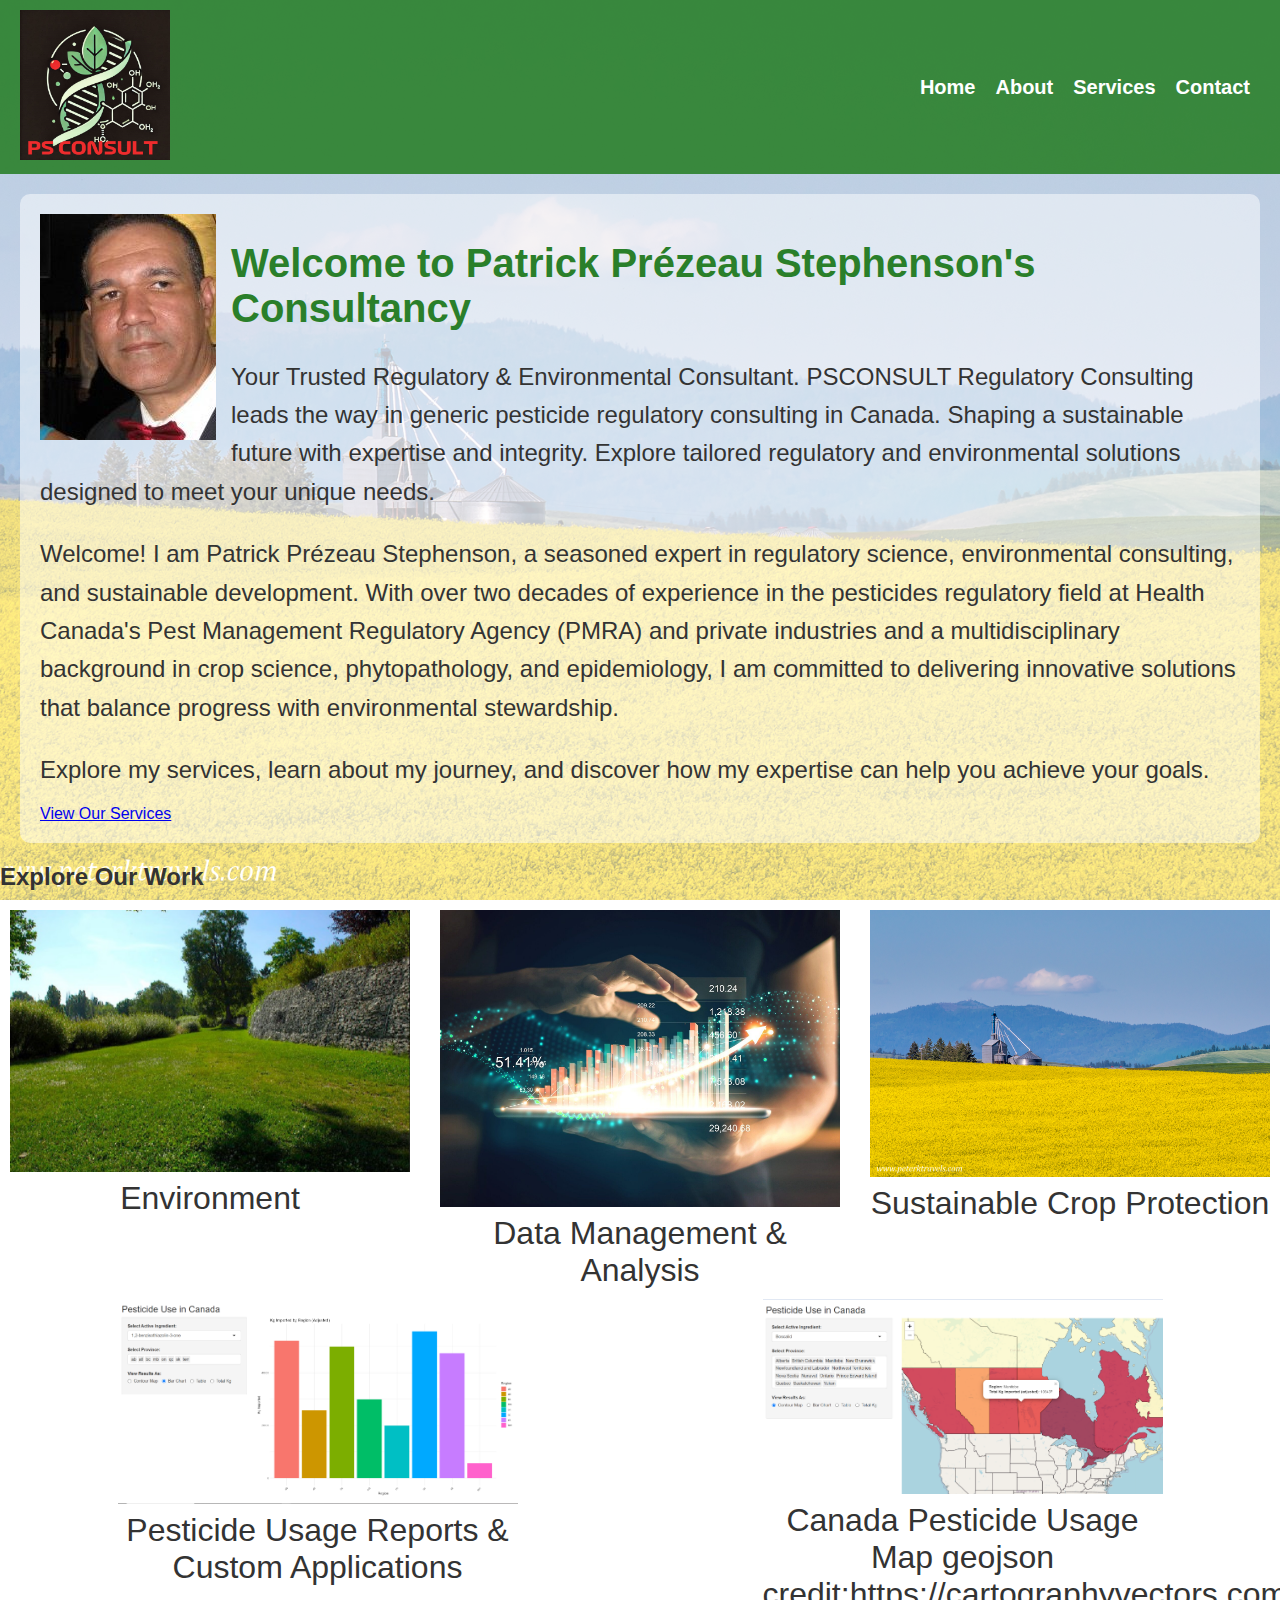
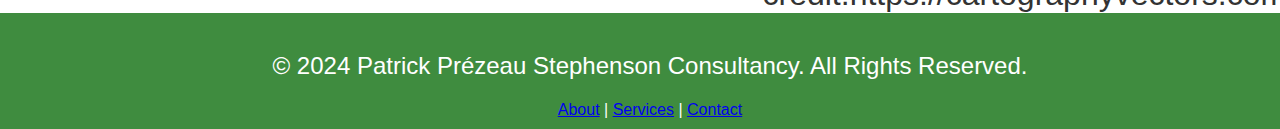
<file: index.html>
<!DOCTYPE html> 
<html lang="en">
<head>
    <meta charset="UTF-8">
    <meta name="viewport" content="width=device-width, initial-scale=1.0">
    <meta name="description" content="Patrick Prézeau Stephenson, an expert in Pesticide regulatory consulting, environmental impact assessments, and scientific evaluation, delivers sustainable solutions and compliance strategies. PSCONSULT Regulatory Consulting leads the way in generic pesticide regulatory consulting in Canada.">
    <meta name="keywords" content="Pat Stephenson, Pesticides, Regulatory Consultant, Pesticides Regulatory Affairs,Environmental Consultant, Regulations, Sustainable Solutions, Senior Scientific Evaluator, Value Expert, Compliance, Canada, PMRA, Consulting, Herbicides, Fungicides, Insecticides, Antimicrobials, Biorationals, Biological Control, IPM">
    <meta name="author" content="Patrick Prézeau Stephenson">
    <title>Pesticides Regulatory & Environmental Consultant, Value</title>
    <link rel="stylesheet" href="style.css">
</head>
<body>
    <header>
        <div class="logo">
            <img src="PSLOGO_25.png" alt="Patrick Prézeau Stephenson Logo">
        </div>
        <nav>
            <ul>
                <li><a href="index.html" title="Visit Home Page">Home</a></li>
                <li><a href="about.html" title="Learn More About Patrick Prézeau Stephenson">About</a></li>
                <li><a href="services.html" title="Discover Our Services">Services</a></li>
                <li><a href="contact.html" title="Get In Touch">Contact</a></li>
            </ul>
        </nav>
    </header>
    
    <main>
        <section class="hero">
            <div>
                <!-- Image added with text wrapping -->
                <img src="founder.jpg" alt="Patrick Prézeau Stephenson - Founder" style="float: left; margin: 0 15px 15px 0;">
                <div class="hero-text">
                    <h1>Welcome to Patrick Prézeau Stephenson's Consultancy</h1>
                    <p>Your Trusted Regulatory & Environmental Consultant. PSCONSULT Regulatory Consulting leads the way in generic pesticide regulatory consulting in Canada. Shaping a sustainable future with expertise and integrity. Explore tailored regulatory and environmental solutions designed to meet your unique needs.</p>
                    <p>Welcome! I am Patrick Prézeau Stephenson, a seasoned expert in regulatory science, environmental consulting, and sustainable development. With over two decades of experience in the pesticides regulatory field at Health Canada's Pest Management Regulatory Agency (PMRA) and private industries and a multidisciplinary background in crop science, phytopathology, and epidemiology, I am committed to delivering innovative solutions that balance progress with environmental stewardship.</p>
                    <p>Explore my services, learn about my journey, and discover how my expertise can help you achieve your goals.</p>
                    <a href="services.html" class="cta-button" title="View Services">View Our Services</a>
                </div>
            </div>
        </section>

        <section class="gallery">
            <h2>Explore Our Work</h2>
            <div class="gallery-images">
                <a href="example-projects.html" title="View Example Projects">
                    <figure>
                        <img src="environment.jpg" alt="Environmental Project - Case Study 1">
                        <figcaption>Environment</figcaption>
                    </figure>
                </a>
                <a href="example-projects.html" title="View Example Projects">
                    <figure>
                        <img src="tech_consulting2.jpg" alt="Regulatory Consultation in Progress">
                        <figcaption>Data Management & Analysis</figcaption>
                    </figure>
                </a>
                <a href="example-projects.html" title="View Example Projects">
                    <figure>
                        <img src="canola.jpg" alt="Sustainable Development Project - Case Study 2">
                        <figcaption>Sustainable Crop Protection</figcaption>
                    </figure>
                </a>
  		<a href="example-projects.html" title="View Example Projects">
                    <figure>
                        <img src="bar_chart_shiny.png" alt="Pesticide Use Shiny Apps">
                        <figcaption>Pesticide Usage Reports & Custom Applications</figcaption>
                    </figure>
                </a>
		<a href="example-projects.html" title="View Example Projects">
                    <figure>
                        <img src="Boscalid_map.png" alt="Pesticide Use Shiny Map">
                        <figcaption>Canada Pesticide Usage Map geojson 			credit:https://cartographyvectors.com/</figcaption>
                    </figure>
                </a>


          </div>
        </section>
    </main>

    <footer>
        <p>&copy; 2024 Patrick Prézeau Stephenson Consultancy. All Rights Reserved.</p>
        <div class="footer-links">
            <a href="about.html" title="About Patrick Prézeau Stephenson">About</a> | 
            <a href="services.html" title="Our Services">Services</a> | 
            <a href="contact.html" title="Contact Us">Contact</a>
        </div>
    </footer>
</body>
</html>
</file>
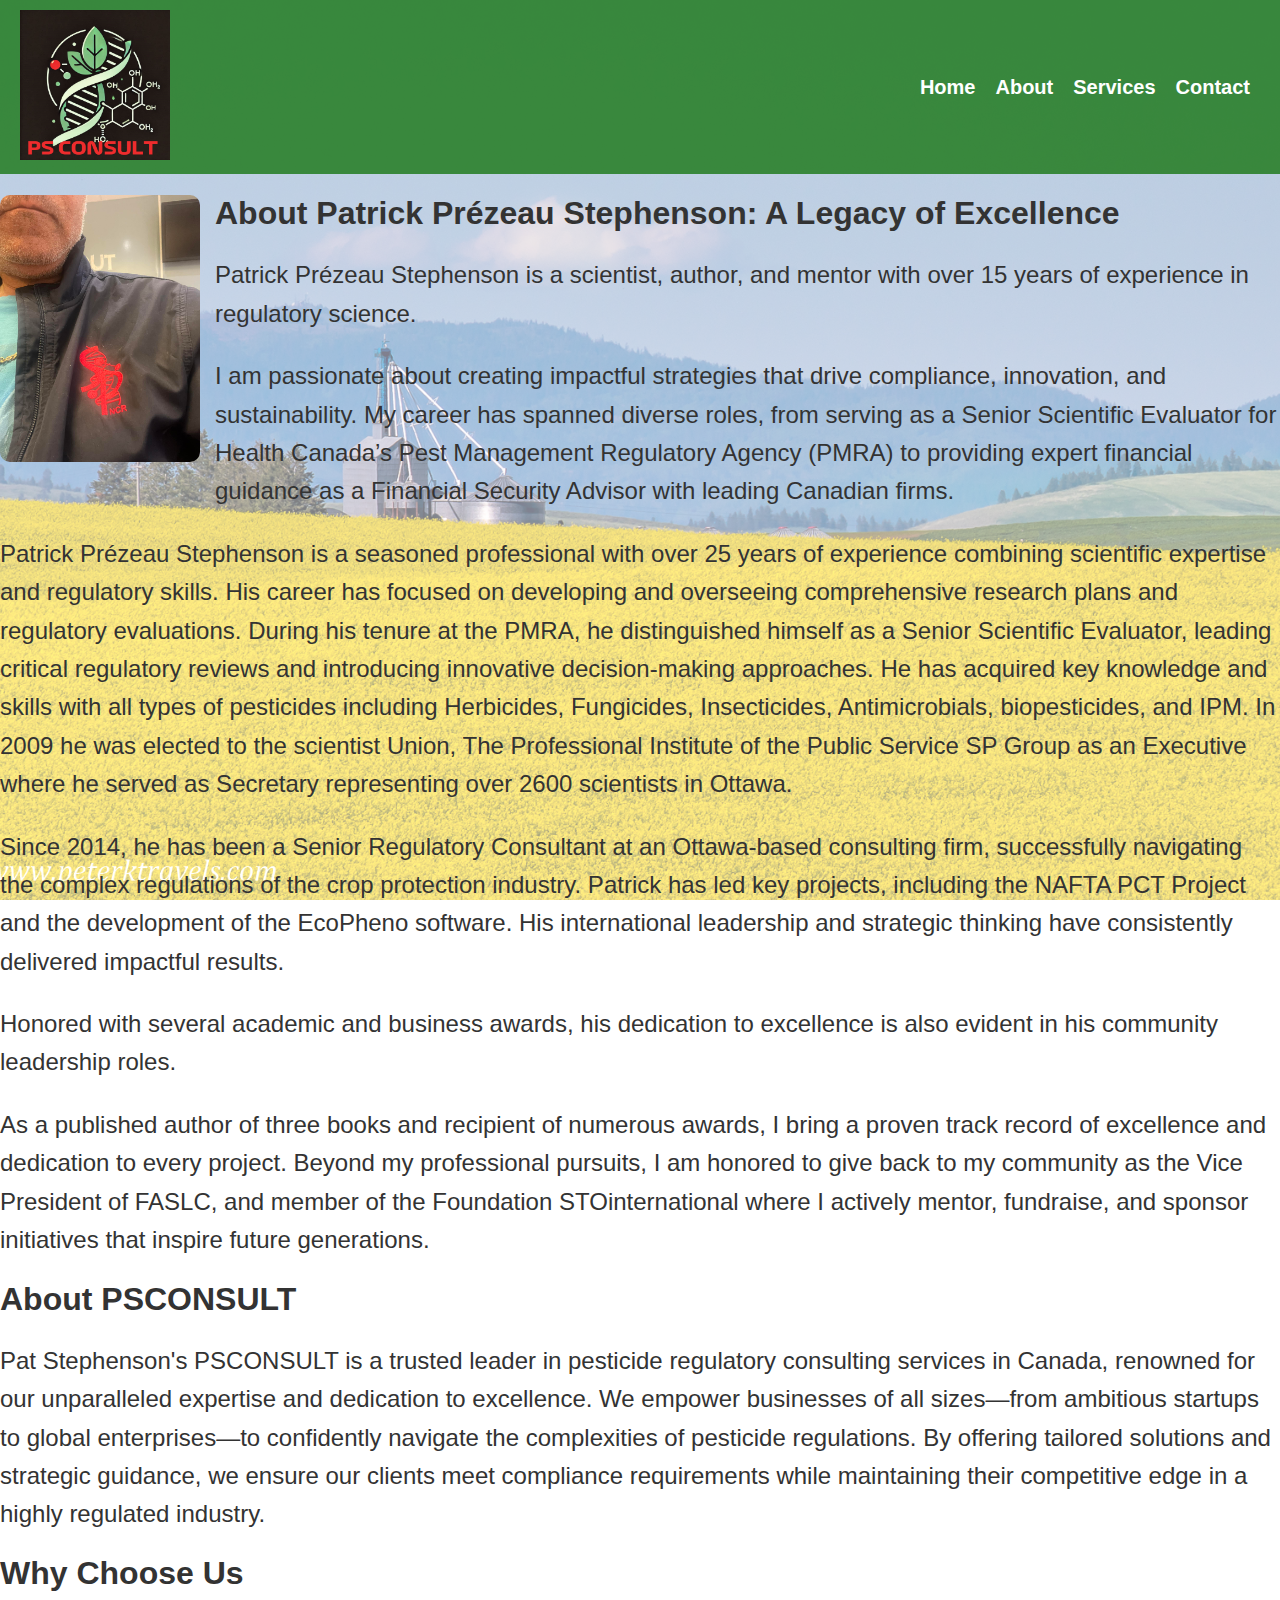
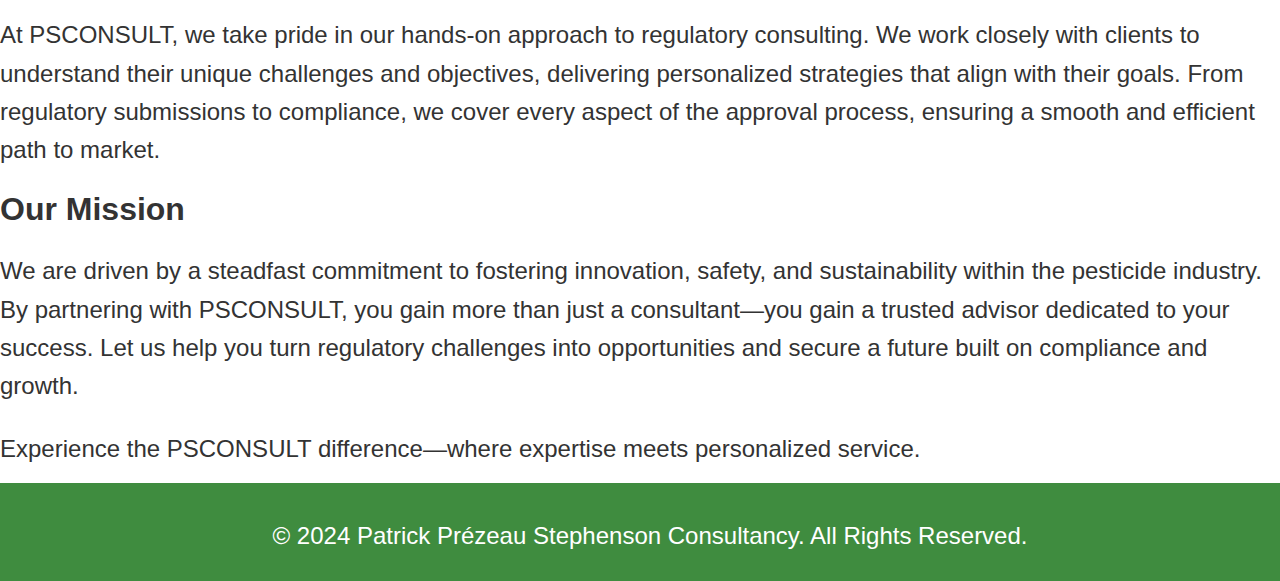
<file: about.html>
<!DOCTYPE html>
<html lang="en">
<head>
    <meta charset="UTF-8">
    <meta name="viewport" content="width=device-width, initial-scale=1.0">
    <title>About Patrick Prézeau Stephenson</title>
    <meta name="keywords" content="Regulatory Consulting, Research Plans, Crop Protection, PMRA, EcoPheno Software, NAFTA PCT Project, Senior Scientific Evaluator, Value Expert, Compliance, Canada, PMRA, Pesticides, Herbicides, Fungicides, Insecticides, Antimicrobials, Biorationals, Biological Control, IPM">
    <meta name="author" content="Patrick Prézeau Stephenson">
    <title>Services - Patrick Prézeau Stephenson</title>
    <link rel="stylesheet" href="style.css">
</head>
<body>
    <header>
        <div class="logo">
            <img src="PSLOGO_25.png" alt="Logo">
        </div>
        <nav>
            <ul>
                <li><a href="index.html">Home</a></li>
                <li><a href="about.html">About</a></li>
                <li><a href="services.html">Services</a></li>
                <li><a href="contact.html">Contact</a></li>
            </ul>
        </nav>
    </header>
    
    <main>
        <!-- Image added with text wrapping -->
        <div style="float: left; margin: 0 15px 15px 0;">
            <img src="SP_NCR_gear.jpg" alt="Patrick in PS Gear" style="width: 200px; height: auto; border-radius: 10px;">
        </div>
        <h1>About Patrick Prézeau Stephenson: A Legacy of Excellence</h1>
        <p>Patrick Prézeau Stephenson is a scientist, author, and mentor with over 15 years of experience in regulatory science.</p>

        <p>I am passionate about creating impactful strategies that drive compliance, innovation, and sustainability. My career has spanned diverse roles, from serving as a Senior Scientific Evaluator for Health Canada’s Pest Management Regulatory Agency (PMRA) to providing expert financial guidance as a Financial Security Advisor with leading Canadian firms.</p>

        <p>Patrick Prézeau Stephenson is a seasoned professional with over 25 years of experience combining scientific expertise and regulatory skills. His career has focused on developing and overseeing comprehensive research plans and regulatory evaluations. During his tenure at the PMRA, he distinguished himself as a Senior Scientific Evaluator, leading critical regulatory reviews and introducing innovative decision-making approaches. He has acquired key knowledge and skills with all types of pesticides including Herbicides, Fungicides, Insecticides, Antimicrobials, biopesticides, and IPM. In 2009 he was elected to the scientist Union, The Professional Institute of the Public Service SP Group as an Executive where he served as Secretary representing over 2600 scientists in Ottawa.</p>

        <p>Since 2014, he has been a Senior Regulatory Consultant at an Ottawa-based consulting firm, successfully navigating the complex regulations of the crop protection industry. Patrick has led key projects, including the NAFTA PCT Project and the development of the EcoPheno software. His international leadership and strategic thinking have consistently delivered impactful results.</p>

        <p>Honored with several academic and business awards, his dedication to excellence is also evident in his community leadership roles.</p>

        <p>As a published author of three books and recipient of numerous awards, I bring a proven track record of excellence and dedication to every project. Beyond my professional pursuits, I am honored to give back to my community as the Vice President of FASLC, and member of the Foundation STOinternational where I actively mentor, fundraise, and sponsor initiatives that inspire future generations.</p>

        <h1>About PSCONSULT</h1>
        <p>Pat Stephenson's PSCONSULT is a trusted leader in pesticide regulatory consulting services in Canada, renowned for our unparalleled expertise and dedication to excellence. We empower businesses of all sizes—from ambitious startups to global enterprises—to confidently navigate the complexities of pesticide regulations. By offering tailored solutions and strategic guidance, we ensure our clients meet compliance requirements while maintaining their competitive edge in a highly regulated industry.</p>

        <h1>Why Choose Us</h1>
        <p>At PSCONSULT, we take pride in our hands-on approach to regulatory consulting. We work closely with clients to understand their unique challenges and objectives, delivering personalized strategies that align with their goals. From regulatory submissions to compliance, we cover every aspect of the approval process, ensuring a smooth and efficient path to market.</p>

        <h1>Our Mission</h1>
        <p>We are driven by a steadfast commitment to fostering innovation, safety, and sustainability within the pesticide industry. By partnering with PSCONSULT, you gain more than just a consultant—you gain a trusted advisor dedicated to your success. Let us help you turn regulatory challenges into opportunities and secure a future built on compliance and growth.</p>

        <p>Experience the PSCONSULT difference—where expertise meets personalized service.</p>
    </main>

    <footer>
        <p>&copy; 2024 Patrick Prézeau Stephenson Consultancy. All Rights Reserved.</p>
    </footer>
</body>
</html>
</file>
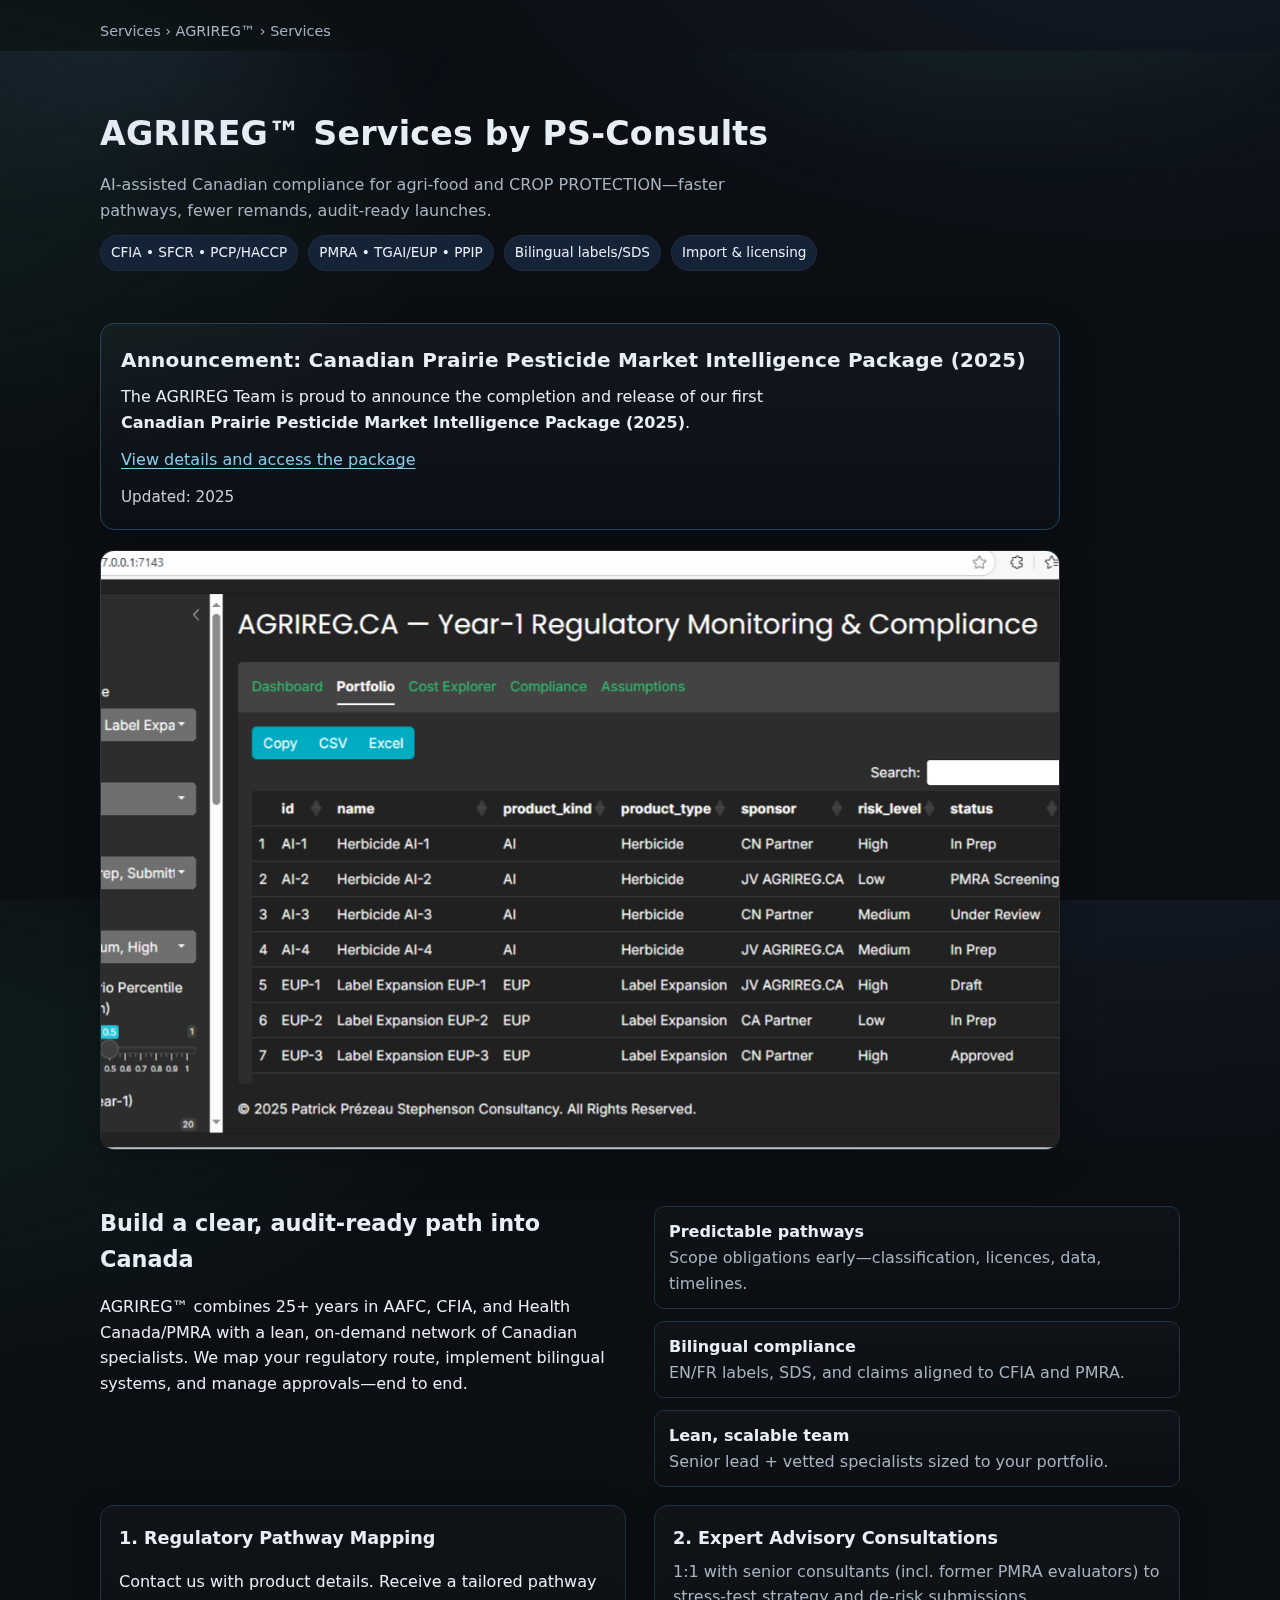
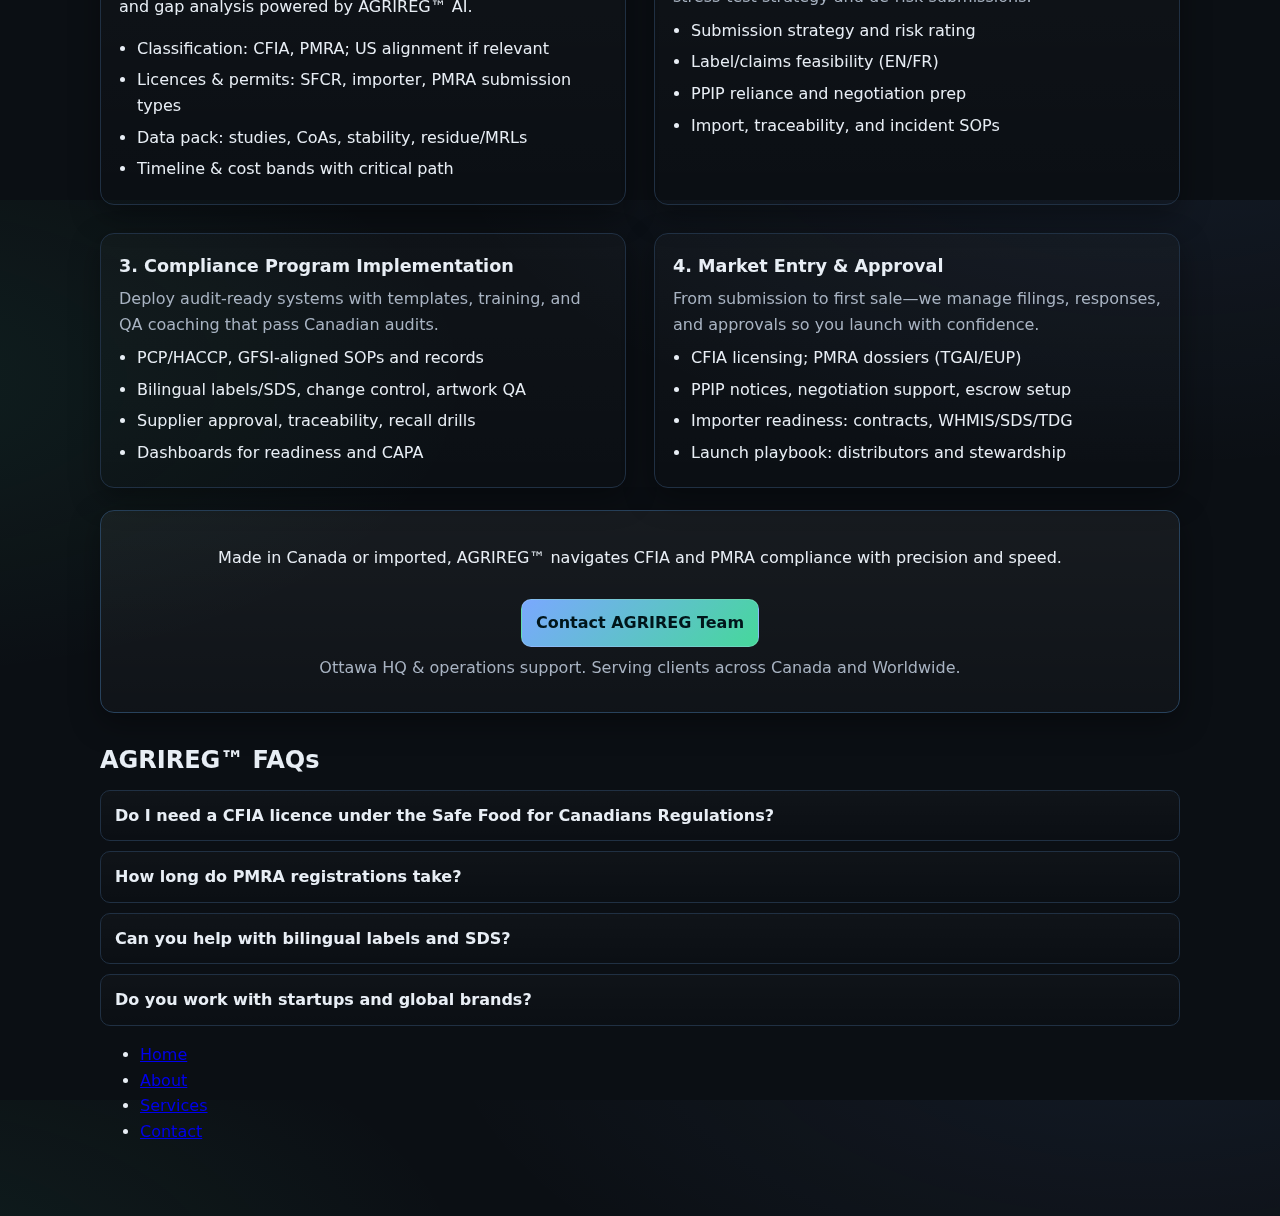
<file: AGRIREG.html>
<!doctype html>
<html lang="en-CA">
<head>
  <meta charset="utf-8">
  <title>UPCOMING AGRIREG™ Services — Canadian Agri‑Food CFIA & PMRA Compliance | PS‑Consults</title>
  <meta name="viewport" content="width=device-width, initial-scale=1">
  <meta name="description" content="AGRIREG™ by PS‑Consults: Lean, AI‑assisted Canadian agri‑food compliance. CFIA licensing, PMRA dossiers, bilingual labels/SDS, HACCP/PCP programs, and market approvals.">
  <link rel="canonical" href="https://agrireg.ai">
  <meta name="robots" content="index,follow,max-snippet:-1,max-image-preview:large,max-video-preview:-1">

  <!-- Open Graph / Twitter -->
  <meta property="og:title" content="AGRIREG™ Services — Canadian Agri‑Food & PMRA Compliance | PS‑Consults">
  <meta property="og:description" content="Regulatory pathway mapping, expert advisory, audit‑ready implementation, and market approvals for Canada. CFIA • PMRA • HACCP/PCP • bilingual labeling.">
  <meta property="og:type" content="website">
  <meta property="og:url" content="https://ps-consults.com/agrireg/services">
  <meta property="og:site_name" content="PS‑Consults">
  <meta property="og:locale" content="en_CA">
  <meta name="twitter:card" content="summary_large_image">
  <meta name="twitter:title" content="AGRIREG™ Services — Canadian Agri‑Food & PMRA Compliance">
  <meta name="twitter:description" content="Canadian market entry with confidence: CFIA/PMRA compliance, labels, HACCP/PCP, and approvals.">
  <link rel="alternate" hreflang="en-CA" href="https://ps-consults.com/agrireg/services">

  <!-- Preload for faster decode (kept, but LCP moved to text) -->
  <link rel="preload" as="image" href="AGRIREG%20demo%20page.png" imagesizes="(max-width: 900px) 100vw, 960px">

  <!-- External stylesheet (modern, 2‑column max layout) -->
  <link rel="stylesheet" href="styles.css">

  <!-- Page-scoped styles -->
  <style>
    :root{
      --hero-max-img: 640px;
      --hero-min-img: 280px;
      --hero-gap: clamp(1rem, 3vw, 3rem);
      --card-radius: 14px;
      --ring: 1px solid color-mix(in oklab, #ffffff 10%, transparent);
      --shadow-lg: 0 12px 40px rgba(0,0,0,.18), 0 4px 14px rgba(0,0,0,.12);
      --glow: drop-shadow(0 0 24px rgba(80,160,255,.25)) drop-shadow(0 0 48px rgba(120,200,255,.15));
    }
    /* Hero layout (text only now) */
    .hero.ai-glow .container{
      display: block;
    }
    .hero__content :where(.hero__title,.hero__subtitle){ margin: 0 0 .75rem 0; }

    /* Demo image placed below hero, left-aligned (not centered) */
    .demo{
      padding: clamp(.5rem, 2vw, 1.25rem) 0 0 0;
    }
    .demo .container{
      /* Ensure left alignment; no auto-centering */
      text-align: left;
    }
    .demo__media{
      width: min(100%, 960px);
      margin: 0;            /* no centering */
    }
    .demo__figure{ margin: 0; position: relative; isolation: isolate; }
    .demo__frame{
      aspect-ratio: 16 / 10;
      width: 100%;
      border-radius: var(--card-radius);
      overflow: clip;
      background:
        radial-gradient(120% 120% at 90% 10%, rgba(0,170,255,.10), transparent 60%),
        linear-gradient(180deg, rgba(255,255,255,.06), rgba(255,255,255,0));
      border: var(--ring);
      box-shadow: var(--shadow-lg);
      backdrop-filter: saturate(110%) contrast(102%);
    }
    .demo__image{
      width: 100%;
      height: 100%;
      object-fit: cover;
      display: block;
      filter: var(--glow);
      transform: translateZ(0);
    }

    /* Announcement card */
    .announcement{
      padding: clamp(1rem, 3vw, 1.75rem) 0 0 0;
    }
    .announcement .container{
      text-align: left;
    }
    .announcement__card{
      width: min(100%, 960px);
      margin: 0;
      padding: clamp(1rem, 2.5vw, 1.25rem);
      border-radius: var(--card-radius);
      border: var(--ring);
      box-shadow: var(--shadow-lg);
      background:
        radial-gradient(120% 120% at 10% 20%, rgba(0,170,255,.14), transparent 55%),
        linear-gradient(180deg, rgba(255,255,255,.08), rgba(255,255,255,0));
      backdrop-filter: saturate(115%) contrast(103%);
    }
    .announcement__title{
      margin: 0 0 .5rem 0;
      font-size: clamp(1.05rem, 2.2vw, 1.25rem);
      letter-spacing: .2px;
    }
    .announcement__text{
      margin: 0 0 .75rem 0;
      max-width: 70ch;
    }
    .announcement__link{
      display: inline-flex;
      align-items: center;
      gap: .5rem;
      text-decoration: underline;
      text-underline-offset: 3px;
    }
 
  /* Make the announcement link readable on dark backgrounds */
  .announcement__link,
  .announcement__link:visited{
    color: skyblue;
  }
  .announcement__link:hover,
  .announcement__link:focus-visible{
    color: #9ad9ff; /* lighter skyblue */
  }

    
    .announcement__meta{
      margin: .75rem 0 0 0;
      opacity: .85;
      font-size: .95rem;
    }

    .sr-only{
      position:absolute; width:1px; height:1px; padding:0; margin:-1px; overflow:hidden; clip:rect(0,0,0,0); white-space:nowrap; border:0;
    }
  </style>
</head>
<body>
  <nav class="breadcrumbs" aria-label="Breadcrumb">
    <a href="/services">Services</a> <span aria-hidden="true">›</span> <a href="/agrireg">AGRIREG™</a> <span aria-hidden="true">›</span> <span aria-current="page">Services</span>
  </nav>

  <header class="hero ai-glow">
    <div class="container">
      <div class="hero__content">
        <h1 class="hero__title">AGRIREG™ Services by PS‑Consults</h1>
        <p class="hero__subtitle">
          AI‑assisted Canadian compliance for agri‑food and CROP PROTECTION—faster pathways, fewer remands, audit‑ready launches.
        </p>
        <div class="badges">
          <span class="pill">CFIA • SFCR • PCP/HACCP</span>
          <span class="pill">PMRA • TGAI/EUP • PPIP</span>
          <span class="pill">Bilingual labels/SDS</span>
          <span class="pill">Import & licensing</span>
        </div>
      </div>
    </div>
  </header>

  <!-- Announcement (placed above demo image, below hero) -->
  <section class="announcement" aria-label="Announcement">
    <div class="container">
      <article class="announcement__card card glass" role="note" aria-live="polite">
        <h2 class="announcement__title">Announcement: Canadian Prairie Pesticide Market Intelligence Package (2025)</h2>
        <p class="announcement__text">
          The AGRIREG Team is proud to announce the completion and release of our first
          <strong>Canadian Prairie Pesticide Market Intelligence Package (2025)</strong>.
        </p>
        <a
          class="announcement__link"
          href="https://canada-pesticide-survey-2025.netlify.app/"
          target="_blank"
          rel="noopener noreferrer"
        >View details and access the package</a>
        <p class="announcement__meta">Updated: 2025</p>
      </article>
    </div>
  </section>

  <!-- Demo image BELOW hero, not centered -->
  <section class="demo demo--below-hero" aria-label="AGRIREG Demo">
    <div class="container">
      <div class="demo__media">
        <figure class="demo__figure">
          <div class="demo__frame">
            <!-- Optionally provide a WebP source for better performance
            <picture>
              <source srcset="agrireg-demo-page.webp" type="image/webp" sizes="(max-width: 900px) 100vw, 960px">
              <img ...>
            </picture>
            -->
            <img
              class="demo__image"
              src="AGRIREG%20demo%20page.png"
              alt="AGRIREG demo dashboard showing AI‑assisted Canadian compliance workflow"
              decoding="async"
              loading="lazy"
              fetchpriority="low"
              sizes="(max-width: 900px) 100vw, 960px">
          </div>
          <figcaption class="sr-only">AGRIREG demo interface: AI‑assisted pathway mapping and submission checks.</figcaption>
        </figure>
      </div>
    </div>
  </section>

  <main id="agrireg-services" class="section">
    <div class="container">
      <section class="intro grid-2">
        <div class="intro__text">
          <h2>Build a clear, audit‑ready path into Canada</h2>
          <p>
            AGRIREG™ combines 25+ years in AAFC, CFIA, and Health Canada/PMRA with a lean, on‑demand network of Canadian specialists. We map your regulatory route, implement bilingual systems, and manage approvals—end to end.
          </p>
        </div>
        <ul class="keypoints">
          <li><strong>Predictable pathways</strong><span> Scope obligations early—classification, licences, data, timelines.</span></li>
          <li><strong>Bilingual compliance</strong><span> EN/FR labels, SDS, and claims aligned to CFIA and PMRA.</span></li>
          <li><strong>Lean, scalable team</strong><span> Senior lead + vetted specialists sized to your portfolio.</span></li>
        </ul>
      </section>

      <section class="services grid-2">
        <article class="card">
          <h3 class="card__title">1. Regulatory Pathway Mapping</h3>
          <p>Contact us with product details. Receive a tailored pathway and gap analysis powered by AGRIREG™ AI.</p>
          <ul class="card__list">
            <li>Classification: CFIA, PMRA; US alignment if relevant</li>
            <li>Licences & permits: SFCR, importer, PMRA submission types</li>
            <li>Data pack: studies, CoAs, stability, residue/MRLs</li>
            <li>Timeline & cost bands with critical path</li>
          </ul>
          <!--  <a href="/agrireg/mapping" class="btn">Start Mapping</a>-->
        </article>

        <article class="card">
          <h3 class="card__title">2. Expert Advisory Consultations</h3>
          <p class="card__lead">1:1 with senior consultants (incl. former PMRA evaluators) to stress‑test strategy and de‑risk submissions.</p>
          <ul class="card__list">
            <li>Submission strategy and risk rating</li>
            <li>Label/claims feasibility (EN/FR)</li>
            <li>PPIP reliance and negotiation prep</li>
            <li>Import, traceability, and incident SOPs</li>
          </ul>
          <!-- <a href="/agrireg/consult" class="btn">Book a Session</a>-->
        </article>

        <article class="card">
          <h3 class="card__title">3. Compliance Program Implementation</h3>
          <p class="card__lead">Deploy audit‑ready systems with templates, training, and QA coaching that pass Canadian audits.</p>
          <ul class="card__list">
            <li>PCP/HACCP, GFSI‑aligned SOPs and records</li>
            <li>Bilingual labels/SDS, change control, artwork QA</li>
            <li>Supplier approval, traceability, recall drills</li>
            <li>Dashboards for readiness and CAPA</li>
          </ul>
          <!--  <a href="/agrireg/implementation" class="btn">View Templates</a>-->
        </article>

        <article class="card">
          <h3 class="card__title">4. Market Entry & Approval</h3>
          <p class="card__lead">From submission to first sale—we manage filings, responses, and approvals so you launch with confidence.</p>
          <ul class="card__list">
            <li>CFIA licensing; PMRA dossiers (TGAI/EUP)</li>
            <li>PPIP notices, negotiation support, escrow setup</li>
            <li>Importer readiness: contracts, WHMIS/SDS/TDG</li>
            <li>Launch playbook: distributors and stewardship</li>
          </ul>
          <!-- <a href="/agrireg/approval" class="btn">Get Approved</a>-->
        </article>
      </section>

      <section class="cta card glass">
        <p>Made in Canada or imported, AGRIREG™ navigates CFIA and PMRA compliance with precision and speed.</p>
        <a href="/contact" class="btn btn--primary">Contact AGRIREG Team</a>
        <p class="locations">Ottawa HQ & operations support. Serving clients across Canada and Worldwide.</p>
      </section>

      <section class="faq">
        <h2>AGRIREG™ FAQs</h2>

        <details class="accordion">
          <summary>Do I need a CFIA licence under the Safe Food for Canadians Regulations?</summary>
          <p>If you import, manufacture, or export most foods, you likely need an SFCR licence and a written PCP/HACCP program. We scope this in step 1 and map the exact path.</p>
        </details>

        <details class="accordion">
          <summary>How long do PMRA registrations take?</summary>
          <p>Timelines vary by submission. Label amendments can complete in months; new TGAI/EUP programs take longer. We provide realistic bands and critical‑path actions.</p>
        </details>

        <details class="accordion">
          <summary>Can you help with bilingual labels and SDS?</summary>
          <p>Yes—end‑to‑end EN/FR labels and SDS with change control and printer‑ready artwork to reduce remands and reprints.</p>
        </details>

        <details class="accordion">
          <summary>Do you work with startups and global brands?</summary>
          <p>Both. AGRIREG™ scales from single products to large, multi‑product portfolios through a vetted Canadian specialist network.</p>
        </details>
      </section>

      <nav>
        <ul>
          <li><a href="index.html">Home</a></li>
          <li><a href="about.html">About</a></li>
          <li><a href="services.html">Services</a></li>
          <li><a href="contact.html">Contact</a></li>
        </ul>
      </nav>
    </div>
  </main>

  <!-- Structured data: Service -->
  <script type="application/ld+json">
  {
    "@context":"https://schema.org",
    "@type":"Service",
    "name":"AGRIREG™ — Canadian Agri‑Food & PMRA Compliance",
    "provider":{
      "@type":"Organization",
      "name":"PS‑Consults Inc.",
      "url":"https://ps-consults.com",
      "logo":"https://ps-consults.com/assets/logo.png"
    },
    "areaServed":[{"@type":"Country","name":"Canada"}],
    "serviceType":"Agri‑food regulatory compliance and PMRA registration",
    "description":"Regulatory pathway mapping, CFIA licensing, bilingual labeling/SDS, HACCP/PCP program implementation, PMRA dossiers and approvals for foods, ingredients, crop inputs and biopesticides.",
    "brand":"AGRIREG™",
    "url":"https://ps-consults.com/agrireg/services",
    "offers":{"@type":"Offer","priceCurrency":"CAD","availability":"https://schema.org/InStock"}
  }
  </script>

  <!-- Structured data: FAQ -->
  <script type="application/ld+json">
  {
    "@context":"https://schema.org",
    "@type":"FAQPage",
    "mainEntity":[
      {
        "@type":"Question",
        "name":"Do I need a CFIA licence under the Safe Food for Canadians Regulations?",
        "acceptedAnswer":{"@type":"Answer","text":"If you import, manufacture, or export most foods, you likely need an SFCR licence and a written PCP/HACCP program. AGRIREG™ scopes this in step 1 and maps the exact licensing path."}
      },
      {
        "@type":"Question",
        "name":"How long do PMRA registrations take?",
        "acceptedAnswer":{"@type":"Answer","text":"Timelines depend on submission type. Label amendments can complete in months; new TGAI/EUP programs take longer. AGRIREG™ provides realistic timeline bands, critical‑path actions, and response strategies."}
      },
      {
        "@type":"Question",
        "name":"Can you help with bilingual labels and SDS?",
        "acceptedAnswer":{"@type":"Answer","text":"Yes. AGRIREG™ delivers end‑to‑end EN/FR labels and SDS with change control and printer‑ready artwork to reduce remands and reprints."}
      },
      {
        "@type":"Question",
        "name":"Do you work with startups and global brands?",
        "acceptedAnswer":{"@type":"Answer","text":"Yes. AGRIREG™ scales from single products to large, multi‑product portfolios through a vetted network of Canadian regulatory specialists."}
      }
    ]
  }
  </script>
</body>
</html>
</file>
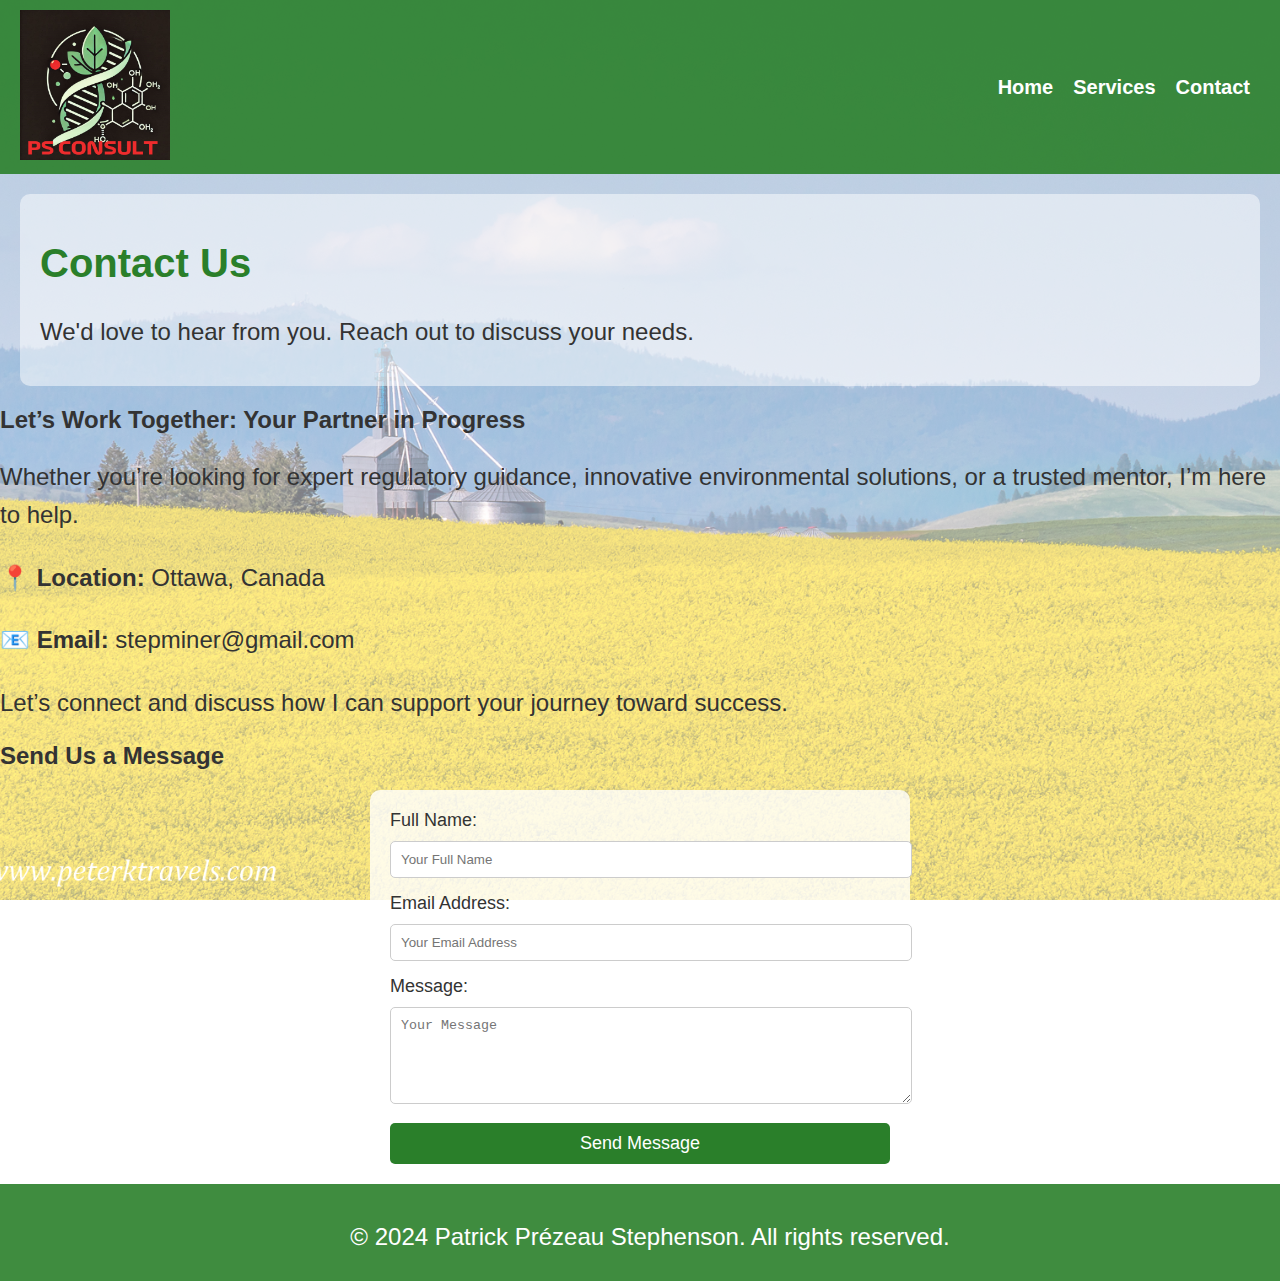
<file: contact.html>
<!DOCTYPE html>
<html lang="en">
<head>
    <meta charset="UTF-8">
    <meta name="viewport" content="width=device-width, initial-scale=1.0">
    <meta name="description" content="Get in touch with Patrick Prézeau Stephenson for regulatory consulting services.">
    <meta name="keywords" content="Contact, Regulatory Consulting, Patrick Prézeau Stephenson">
    <meta name="author" content="Patrick Prézeau Stephenson">
    <title>Contact - Patrick Prézeau Stephenson</title>
    <link rel="stylesheet" href="style.css">
</head>
<body>
    <header>
        <div class="logo">
            <img src="PSLOGO_25.png" alt="Logo">
        </div>
        <nav>
            <ul>
                <li><a href="index.html">Home</a></li>
                <li><a href="services.html">Services</a></li>
                <li><a href="contact.html" class="active">Contact</a></li>
            </ul>
        </nav>
    </header>

    <section class="hero">
        <div class="hero-text">
            <h1>Contact Us</h1>
            <p>We'd love to hear from you. Reach out to discuss your needs.</p>
        </div>
    </section>  

    <section class="contact-text">
        <h2>Let’s Work Together: Your Partner in Progress</h2>
        <p>Whether you’re looking for expert regulatory guidance, innovative environmental solutions, or a trusted mentor, I’m here to help.</p>
        <p><strong>📍 Location:</strong> Ottawa, Canada</p>
        <p><strong>📧 Email:</strong> stepminer@gmail.com</p>
        <p>Let’s connect and discuss how I can support your journey toward success.</p>
    </section>

    <section class="contact">
        <h2>Send Us a Message</h2>
       <form>
        <form action="submit_form.php" method="post">
             <form name="contact" method="POST" netlify> 
            <div style="background-color: rgba(255, 255, 255, 0.8); padding: 20px; border-radius: 10px; max-width: 500px; margin: 0 auto;">
                <label for="name" style="display: block; margin-bottom: 10px; font-size: 18px;">Full Name:</label>
                <input type="text" id="name" name="name" placeholder="Your Full Name" required style="width: 100%; padding: 10px; margin-bottom: 15px; border-radius: 5px; border: 1px solid #ccc;">
                
                <label for="email" style="display: block; margin-bottom: 10px; font-size: 18px;">Email Address:</label>
                <input type="email" id="email" name="email" placeholder="Your Email Address" required style="width: 100%; padding: 10px; margin-bottom: 15px; border-radius: 5px; border: 1px solid #ccc;">
                
                <label for="message" style="display: block; margin-bottom: 10px; font-size: 18px;">Message:</label>
                <textarea id="message" name="message" placeholder="Your Message" rows="5" required style="width: 100%; padding: 10px; margin-bottom: 15px; border-radius: 5px; border: 1px solid #ccc;"></textarea>
                
                <button type="submit" style="display: block; width: 100%; padding: 10px; background-color: #2a7f2a; color: white; border: none; border-radius: 5px; font-size: 18px; cursor: pointer;">Send Message</button>
            </div>
        </form>
    </section>

    <footer>
        <p>&copy; 2024 Patrick Prézeau Stephenson. All rights reserved.</p>
    </footer>
</body>
</html>
</file>
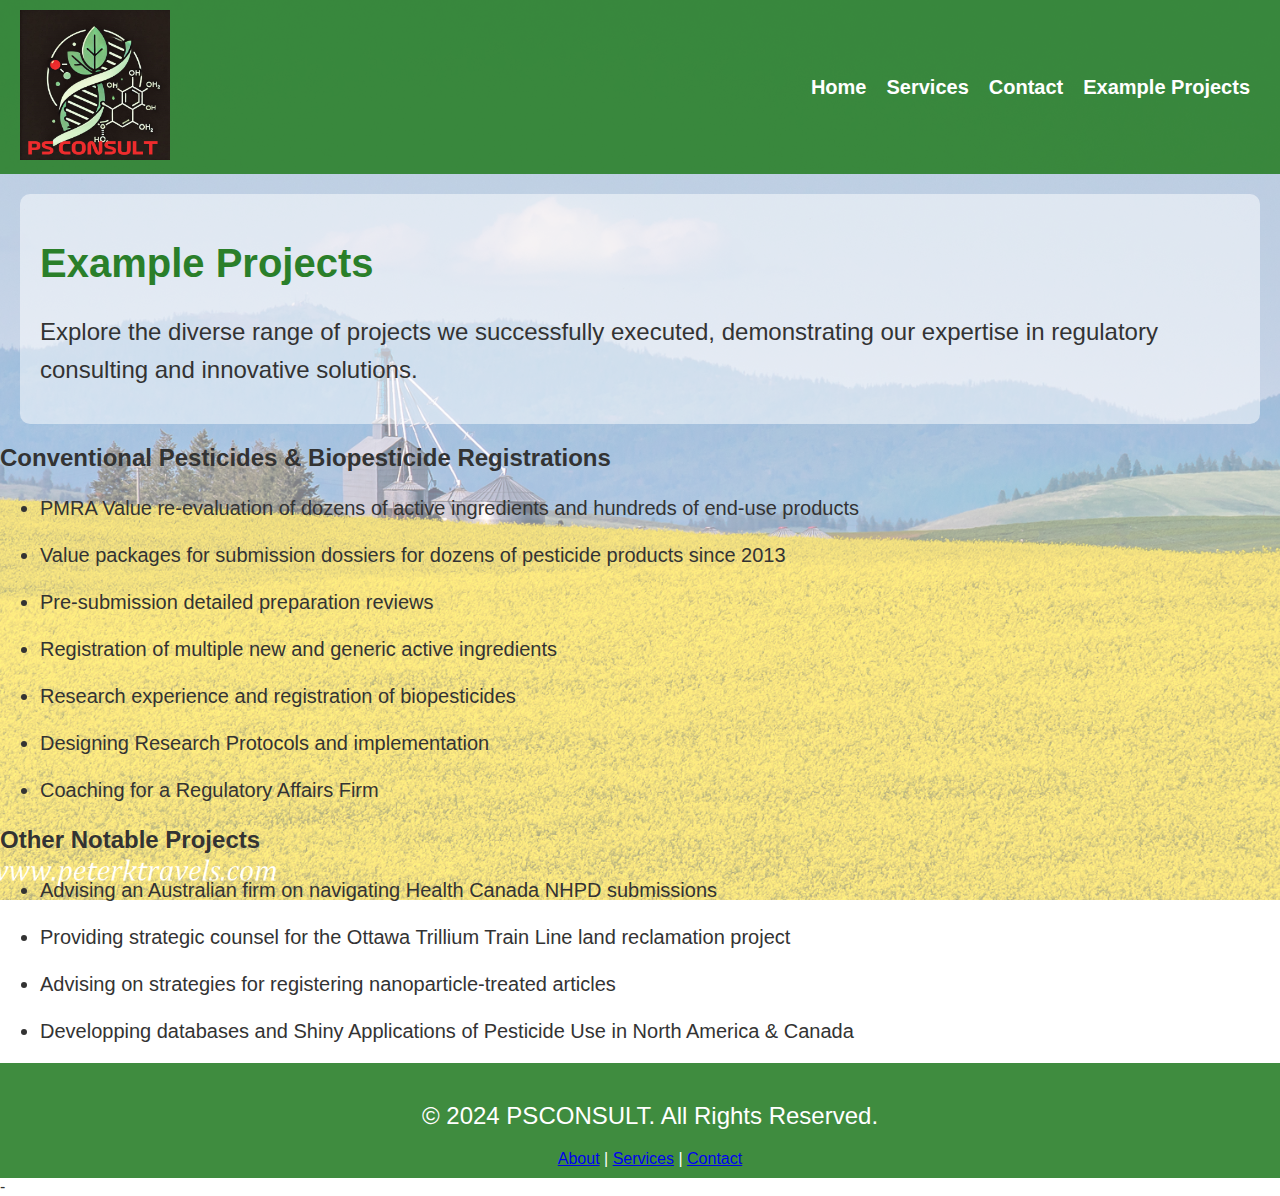
<file: example-projects.html>
<!DOCTYPE html>
<html lang="en">
<head>
    <meta charset="UTF-8">
    <meta name="viewport" content="width=device-width, initial-scale=1.0">
    <meta name="description" content="Explore example projects handled by PSCONSULT, showcasing expertise in pesticide registrations, biopesticides, and pesticide regulatory advisory services in Canada.">
    <meta name="keywords" content="Pesticide Registration, Biopesticides, Regulatory Consulting, PMRA, Health Canada, Value Re-evaluation, Generic">
    <meta name="author" content="PSCONSULT">
    <title>Example Projects - PSCONSULT</title>
    <link rel="stylesheet" href="style.css">
</head>
<body>
    <header>
        <div class="logo">
            <img src="PSLOGO_25.png" alt="PSCONSULT Logo">
        </div>
        <nav>
            <ul>
                <li><a href="index.html">Home</a></li>
                <li><a href="services.html">Services</a></li>
                <li><a href="contact.html">Contact</a></li>
                <li><a href="example-projects.html" class="active">Example Projects</a></li>
            </ul>
        </nav>
    </header>

    <main>
        <section class="hero">
            <div class="hero-text">
                <h1>Example Projects</h1>
                <p>Explore the diverse range of projects we successfully executed, demonstrating our expertise in regulatory consulting and innovative solutions.</p>
            </div>
        </section>

        <section class="projects">
            <h2>Conventional Pesticides & Biopesticide Registrations</h2>
            <ul>
                <li>PMRA Value re-evaluation of dozens of active ingredients and hundreds of end-use products</li>
                <li>Value packages for submission dossiers for dozens of pesticide products since 2013</li>
                <li>Pre-submission detailed preparation reviews</li>
                <li>Registration of multiple new and generic active ingredients</li>
                <li>Research experience and registration of biopesticides</li>
		<li>Designing Research Protocols and implementation</li>
                <li>Coaching for a Regulatory Affairs Firm</li>
            </ul>
        </section>

        <section class="other-projects">
            <h2>Other Notable Projects</h2>
            <ul>
                <li>Advising an Australian firm on navigating Health Canada NHPD submissions</li>
                <li>Providing strategic counsel for the Ottawa Trillium Train Line land reclamation project</li>
                <li>Advising on strategies for registering nanoparticle-treated articles</li>
    		<li>Developping databases and Shiny Applications of Pesticide Use in North America & Canada</li>
   
         </ul>
        </section>
    </main>

    <footer>
        <p>&copy; 2024 PSCONSULT. All Rights Reserved.</p>
        <div class="footer-links">
            <a href="about.html">About</a> |
            <a href="services.html">Services</a> |
            <a href="contact.html">Contact</a>
        </div>
    </footer>
</body>
</html>

-
</file>
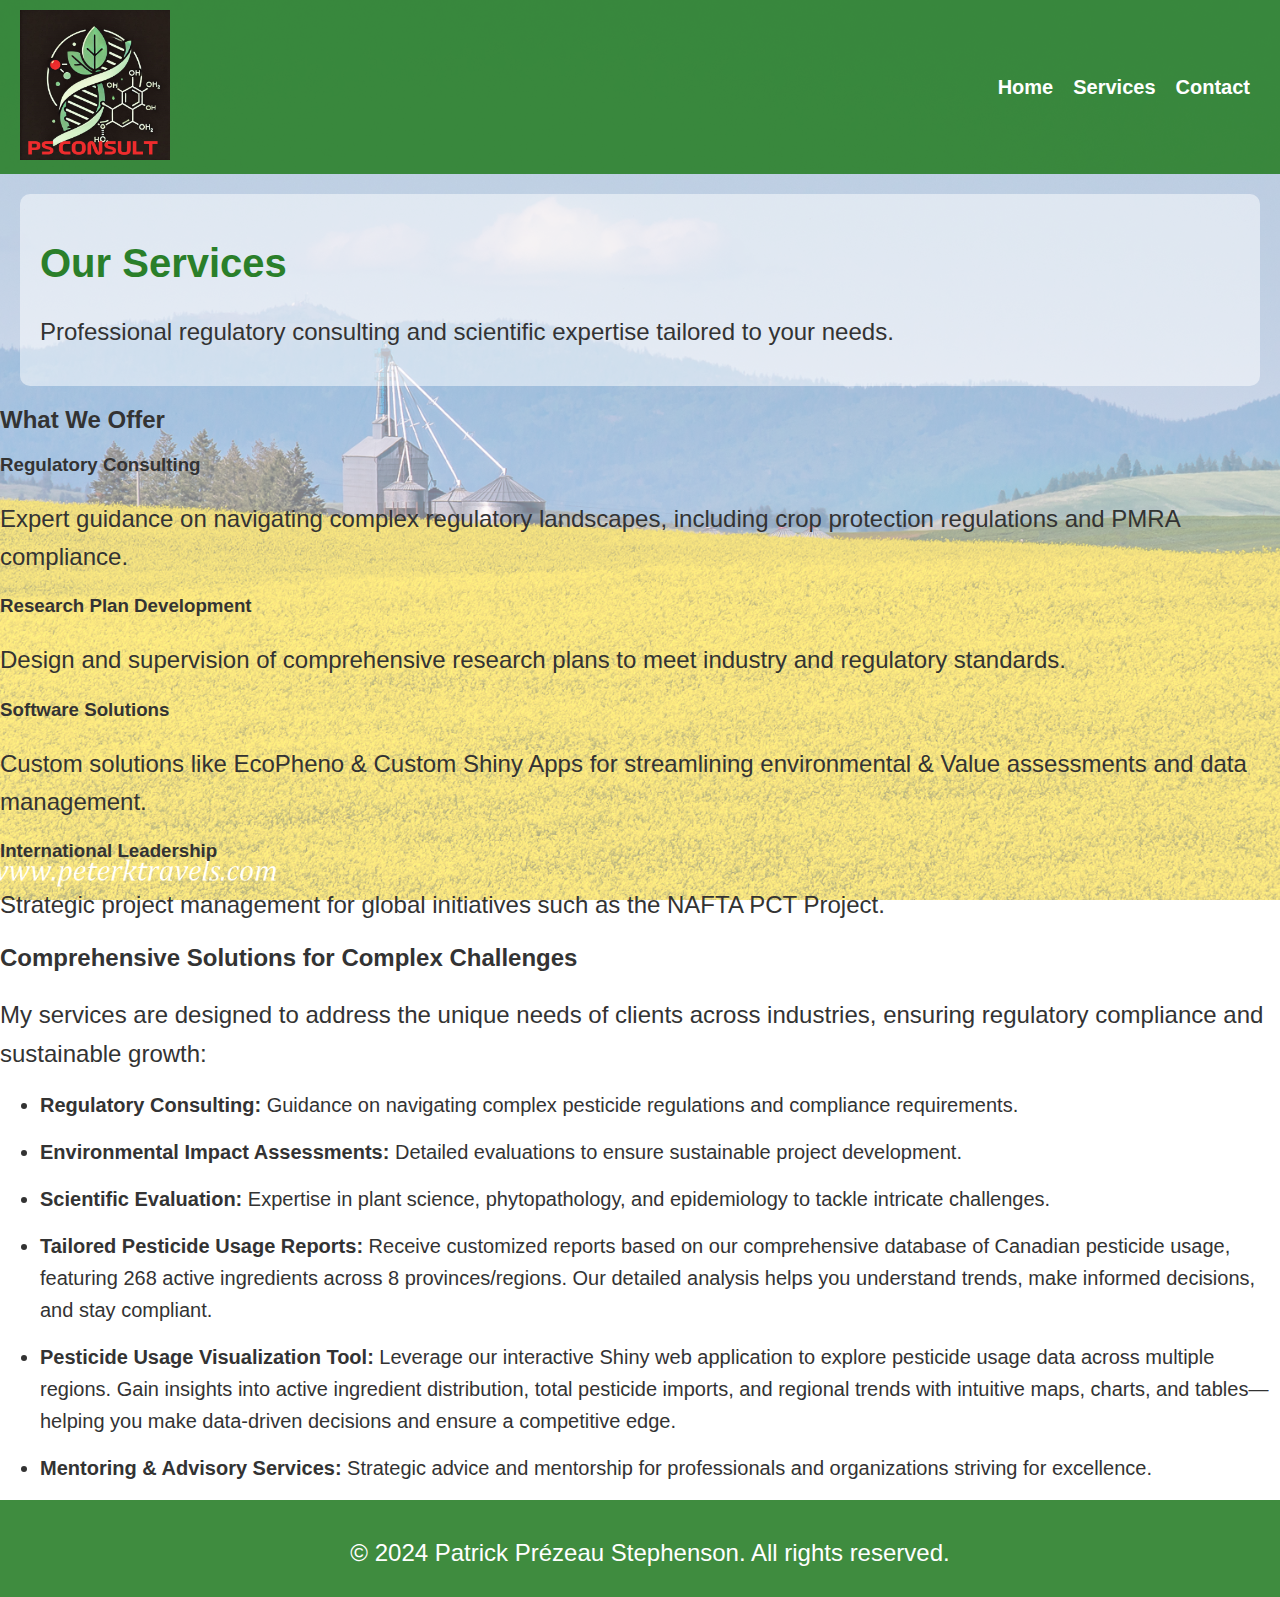
<file: services.html>
<!DOCTYPE html>
<html lang="en">
<head>
    <meta charset="UTF-8">
    <meta name="viewport" content="width=device-width, initial-scale=1.0">
    <meta name="description" content="Explore the range of regulatory and consulting services provided by Patrick Prézeau Stephenson.">
    <meta name="keywords" content="Regulatory Consulting, Research Plans, Crop Protection, PMRA, EcoPheno Software, NAFTA PCT Project,Senior Scientific Evaluator,Value Expert, Compliance, Canada, PMRA, Pesticides, Herbicides, Fungicides, Insecticides, Antimicrobials, Biorationals, Biological Control, IPM">
    <meta name="author" content="Patrick Prézeau Stephenson">
    <title>Services - Patrick Prézeau Stephenson</title>
    <link rel="stylesheet" href="style.css">
</head>
<body>
    <header>
        <div class="logo">
            <img src="PSLOGO_25.png" alt="Logo">
        </div>
        <nav>
            <ul>
                <li><a href="index.html">Home</a></li>
                <li><a href="services.html" class="active">Services</a></li>
                <li><a href="contact.html">Contact</a></li>
            </ul>
        </nav>
    </header>

    <section class="hero">
        <div class="hero-text">
            <h1>Our Services</h1>
            <p>Professional regulatory consulting and scientific expertise tailored to your needs.</p>
        </div>
    </section>

    <section class="services">
        <h2>What We Offer</h2>
        <div class="service-list">
            <div class="service-item">
                <h3>Regulatory Consulting</h3>
                <p>Expert guidance on navigating complex regulatory landscapes, including crop protection regulations and PMRA compliance.</p>
            </div>
            <div class="service-item">
                <h3>Research Plan Development</h3>
                <p>Design and supervision of comprehensive research plans to meet industry and regulatory standards.</p>
            </div>
            <div class="service-item">
                <h3>Software Solutions</h3>
                <p>Custom solutions like EcoPheno & Custom Shiny Apps for streamlining environmental & Value assessments and data management.</p>
            </div>
            <div class="service-item">
                <h3>International Leadership</h3>
                <p>Strategic project management for global initiatives such as the NAFTA PCT Project.</p>
            </div>
        </div>
    </section>

    <!-- Second Section with Improved Content Structure -->
    <section class="services">
        <h2>Comprehensive Solutions for Complex Challenges</h2>
        <p>My services are designed to address the unique needs of clients across industries, ensuring regulatory compliance and sustainable growth:</p>
        <ul>
            <li><strong>Regulatory Consulting:</strong> Guidance on navigating complex pesticide regulations and compliance requirements.</li>

            <li><strong>Environmental Impact Assessments:</strong> Detailed evaluations to ensure sustainable project development.</li>

            <li><strong>Scientific Evaluation:</strong> Expertise in plant science, phytopathology, and epidemiology to tackle intricate challenges.</li>

	<li><strong>Tailored Pesticide Usage Reports:</strong> Receive customized reports based on our comprehensive database of Canadian pesticide usage, featuring 268 active ingredients across 8 provinces/regions. Our detailed analysis helps you understand trends, make informed decisions, and stay compliant. </li>

	<li><strong>Pesticide Usage Visualization Tool:</strong> Leverage our interactive Shiny web application to explore pesticide usage data across multiple regions. Gain insights into active ingredient distribution, total pesticide imports, and regional trends with intuitive maps, charts, and tables—helping you make data-driven decisions and ensure a competitive edge. </li>

            <li><strong>Mentoring & Advisory Services:</strong> Strategic advice and mentorship for professionals and organizations striving for excellence.</li>
        </ul>
    </section>

    <footer>
        <p>&copy; 2024 Patrick Prézeau Stephenson. All rights reserved.</p>
    </footer>
</body>
</html>
</file>
<file: style.css>
/* General Body Styling */
body {
    font-family: Arial, sans-serif;
    margin: 0;
    padding: 0;
    background: url('canola.jpg') no-repeat center center fixed; /* Background image centered and fixed */
    background-size: cover; /* Image scales to cover the entire screen */
    background-color: rgba(255, 255, 255, 0.5); /* Adds a white overlay for readability */
    background-blend-mode: overlay; /* Blends the overlay with the image */
    color: #333; /* Ensures text is readable against the background */
}

/* Paragraph Styling */
p {
    font-size: 24px; /* Larger font size for better readability */
    line-height: 1.6; /* Adds space between lines */
    margin-bottom: 15px; /* Spacing after paragraphs */
}

li {
    font-size: 20px; /* Medium font size for better readability */
    line-height: 1.6; /* Adds space between lines */
    margin-bottom: 15px; /* Spacing after paragraphs */
}


/* Header Styling */
header {
    background-color: rgba(42, 127, 42, 0.9); /* Semi-transparent green for the header */
    color: white;
    padding: 10px 20px;
    display: flex;
    align-items: center;
    justify-content: space-between;
}

.logo img {
    height: 150px;
}

nav ul {
    list-style: none;
    margin: 0;
    padding: 0;
    display: flex;
}

nav ul li {
    margin: 0 10px;
}

nav ul li a {
    color: white;
    text-decoration: none;
    font-weight: bold;
}

/* Hero Section */
.hero {
    display: flex;
    justify-content: space-between;
    align-items: center;
    padding: 20px;
    background-color: rgba(255, 255, 255, 0.5); /* Semi-transparent white for hero section */
    border-radius: 10px;
    margin: 20px;
}

.hero-text h1 {
    font-size: 2.5em;
    color: #2a7f2a;
}

.hero-image img {
    height: 300px;
    border-radius: 10px;
}

/* Gallery Section */

.gallery-images {
    display: flex;
    justify-content: space-around;
    flex-wrap: wrap;
    gap: 10px; /* Adjust space between figures */
    text-align: center;
}

.gallery-images figure {
    margin: 0;
    display: inline-block;
    max-width: 400px; /* Adjust image size as needed */
}

.gallery-images img {
    width: 100%;
    height: auto;
    display: block;
}

.gallery-images figcaption {
    font-size: 2rem; /* Matches the regular text size */
    color: #333; /* Adjust color to match the page style */
    margin-top: 8px; /* Adds some space between image and caption */
}



/* Footer Styling */
footer {
    text-align: center;
    background-color: rgba(42, 127, 42, 0.9);
    color: white;
    padding: 10px;
    position: relative;
    bottom: 0;
    width: 100%;
}
</file>
<file: styles.css>
/* Core tokens */
:root{
  --bg:#0b0f14;
  --panel:#0f1620;
  --glass:rgba(255,255,255,.06);
  --text:#e8eef5;
  --muted:#a8b3c2;
  --brand:#46d89b;
  --brand-2:#7aa8ff;
  --line:#203043;
  --pill:#142336;
  --shadow: 0 10px 30px rgba(0,0,0,.35);
}

*{box-sizing:border-box}
html,body{height:100%}
body{
  margin:0;
  color:var(--text);
  background:
    radial-gradient(1200px 600px at 90% -10%, rgba(122,168,255,.08), transparent 60%),
    radial-gradient(1000px 500px at -10% 20%, rgba(70,216,155,.08), transparent 60%),
    var(--bg);
  font: 16px/1.6 system-ui, -apple-system, Segoe UI, Roboto, "Helvetica Neue", Arial, "Noto Sans", "Apple Color Emoji","Segoe UI Emoji";
}

/* Layout */
.container{max-width:1120px;margin:0 auto;padding:0 20px}
.section{padding:56px 0}
.grid-2{display:grid; gap:28px}
@media (min-width: 960px){
  .grid-2{grid-template-columns: repeat(2, minmax(0,1fr))}
}

/* Breadcrumbs */
.breadcrumbs{
  max-width:1120px;margin:12px auto 0;padding:8px 20px;color:var(--muted);font-size:.9rem
}
.breadcrumbs a{color:var(--muted);text-decoration:none}
.breadcrumbs a:hover{color:var(--text)}

/* Hero */
.hero{padding:56px 0 24px; position:relative; overflow:hidden}
.hero.ai-glow::after{
  content:""; position:absolute; inset:-40% -20% auto -20%;
  height:80%; filter:blur(60px);
  background: radial-gradient(500px 300px at 20% 30%, rgba(122,168,255,.15), transparent 60%),
              radial-gradient(600px 260px at 70% 10%, rgba(70,216,155,.12), transparent 60%);
  pointer-events:none;
}
.hero__title{margin:0 0 8px; font-weight:700; letter-spacing:.2px; font-size:clamp(1.6rem, 2.6vw, 2.2rem)}
.hero__subtitle{margin:0 0 14px; color:var(--muted); max-width:64ch}

/* Badges */
.badges{display:flex; flex-wrap:wrap; gap:10px}
.pill{
  display:inline-block; padding:6px 10px; border-radius:999px;
  background:var(--pill); color:var(--text); border:1px solid #1f2d40; font-size:.85rem
}

/* Intro + keypoints */
.intro h2{margin:0 0 8px; font-size:1.4rem}
.keypoints{list-style:none; margin:0; padding:0; display:grid; gap:12px}
.keypoints li{padding:12px 14px; border:1px solid var(--line); border-radius:10px; background:linear-gradient(180deg, rgba(255,255,255,.02), rgba(255,255,255,.00))}
.keypoints strong{display:block; color:var(--text)}
.keypoints span{display:block; color:var(--muted)}

/* Cards (2 columns max) */
.services{margin-top:18px}
.card{
  background:linear-gradient(180deg, rgba(255,255,255,.02), rgba(255,255,255,.00));
  border:1px solid var(--line);
  border-radius:14px;
  padding:18px 18px 16px;
  box-shadow:var(--shadow);
  transition:transform .2s ease, border-color .2s ease
}
.card:hover{transform:translateY(-2px); border-color:#2a3f58}
.card__title{margin:0 0 6px; font-size:1.1rem}
.card__lead{margin:0 0 8px; color:var(--muted)}
.card__list{margin:0; padding-left:18px}
.card__list li{margin:6px 0}

/* CTA */
.card.glass{
  background:linear-gradient(180deg, rgba(255,255,255,.05), rgba(255,255,255,.02));
  border-color:#28425c
}
.cta{text-align:center; margin-top:22px}
.cta .locations{color:var(--muted); margin-top:8px}

/* Buttons */
.btn{
  display:inline-block; margin-top:12px; padding:10px 14px; border-radius:10px;
  color:#00151a; background:linear-gradient(135deg, var(--brand), var(--brand-2));
  text-decoration:none; font-weight:600; border:1px solid rgba(255,255,255,.15)
}
.btn:hover{filter:saturate(110%) brightness(1.05)}
.btn.btn--primary{background:linear-gradient(135deg, var(--brand-2), var(--brand))}

/* Trust */
.trust{color:var(--muted); text-align:center; margin-top:16px}

/* FAQ accordion */
.faq{margin-top:28px}
.faq h2{margin:0 0 10px}
.accordion{
  border:1px solid var(--line); border-radius:10px; background:linear-gradient(180deg, rgba(255,255,255,.02), rgba(255,255,255,.00)); margin-bottom:10px
}
.accordion summary{
  cursor:pointer; padding:12px 14px; list-style:none; font-weight:600
}
.accordion summary::-webkit-details-marker{display:none}
.accordion[open] summary{border-bottom:1px solid var(--line)}
.accordion p{margin:0; padding:12px 14px; color:var(--muted)}

/* Inline links */
.inline-links{display:flex; gap:14px; align-items:center; flex-wrap:wrap; margin-top:22px}
.inline-links a{color:var(--brand-2); text-decoration:none}
.inline-links a:hover{text-decoration:underline}

/* Accessibility focus */
a:focus, button:focus, summary:focus{outline:2px solid var(--brand-2); outline-offset:2px}
</file>
